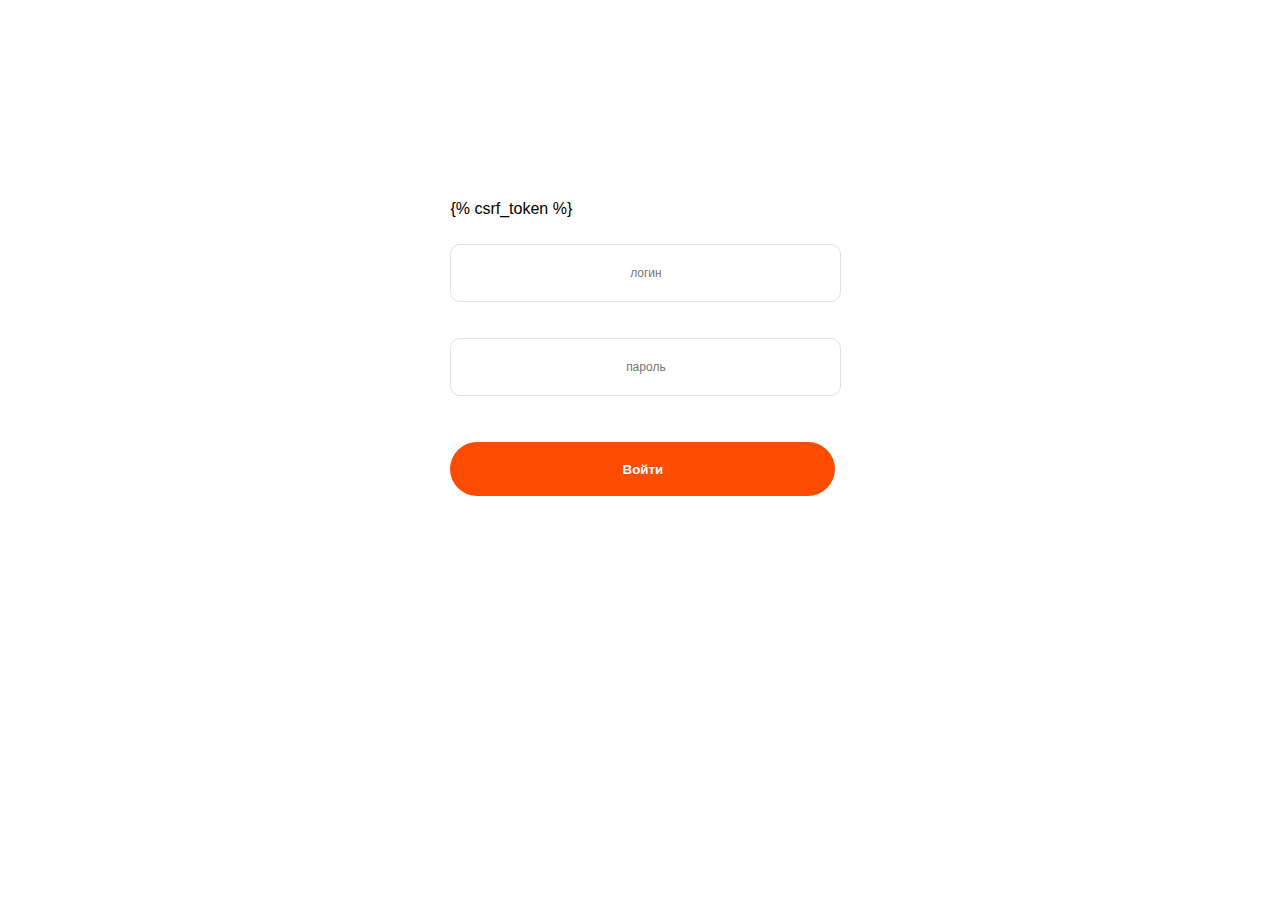
<file: main/templates/registration/login.html>
<!DOCTYPE html>
<html lang="en">
<head>
    <meta charset="UTF-8">
    <title>Title</title>
    <link rel="stylesheet" href="../../static/css/login.css">
</head>
<body>
  <div class="authorization">
    <form method="post" action="">
        {% csrf_token %}
        <p>
        <label for="login"></label>
        <input type="text" name="login" placeholder="логин" id="login" class="form">
        </p>
        <p>
        <label for="password"></label>
        <input type="password" name="password" placeholder="пароль" id="password" class="form">
        </p>

        <button type='sumbit' class="button" name="SignIn"><a href="http://127.0.0.1:8000/main" style="text-decoration: none; color: #FFFFFF">Войти</a></button>

    </form>
  </div>
</body>
</html>
</file>
<file: main/static/css/login.css>
.authorization {
    margin-left: 35%;
    margin-top: 200px;
    font-family: Graphik, Helvetica, Arial,sans-serif;
    font-size: 16px;
}


.authorization .form {
    margin-top: 10px;
    margin-bottom: 10px;
    width: 385px;
    height: 54px;
    border: 1px solid #E1E1E1;
    border-radius: 10px;
    font-size: 12px;
    color: #959595;
    text-align: center;
}

.button {
    color:white;
    font-weight:bold;
    margin: 20px 0 20px 0;
    width: 385px;
    height: 54px;
    background-color: #FC4C02;
    border: 0;
    border-radius: 30px;
}
</file>
